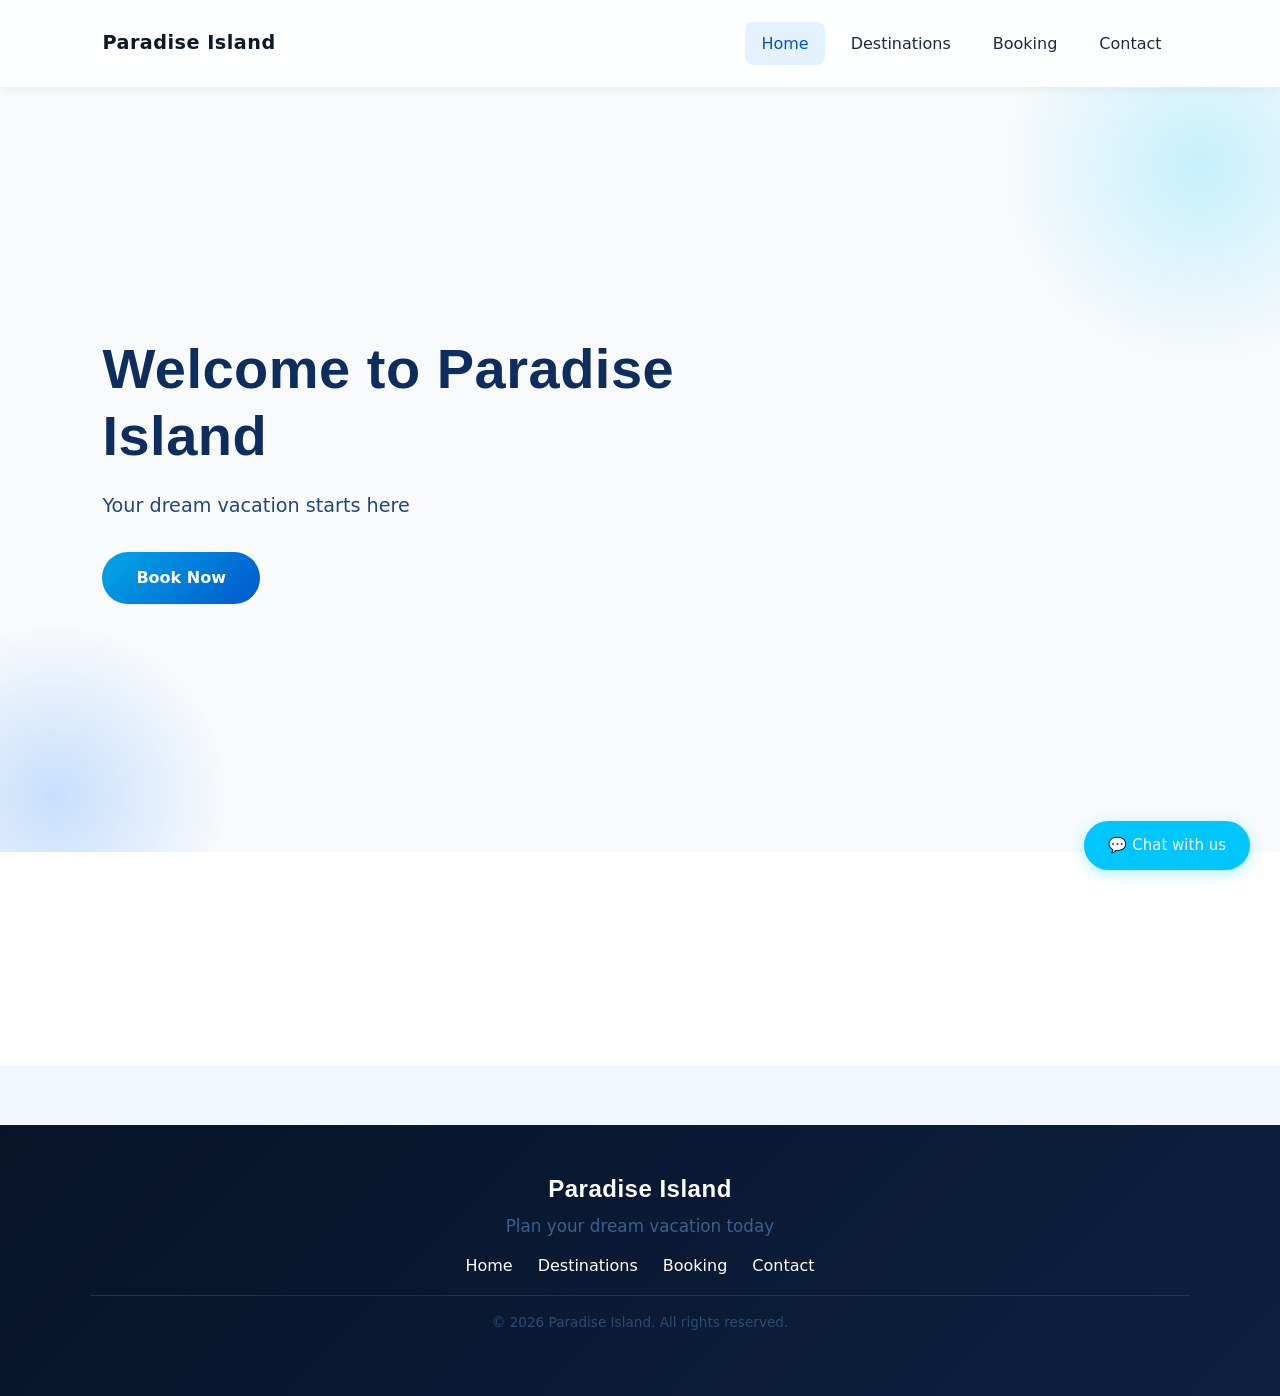
<file: Pages/About.html>
<!DOCTYPE html>
<html lang="en">
<head>
  <meta charset="UTF-8">
  <meta name="viewport" content="width=device-width, initial-scale=1.0">
  <title>Paradise Island | Home</title>
  <link href="https://cdn.jsdelivr.net/npm/bootstrap@5.3.3/dist/css/bootstrap.min.css" rel="stylesheet">
  <link rel="stylesheet" href="./style.css">
</head>
<body>

  <!-- Scroll Progress Bar -->
  <div class="scroll-progress"></div>

  <!-- Page Transition Wrapper -->
  <div class="page-transition">

    <!-- Navigation -->
    <nav class="about-nav">
      <div class="logo">Paradise Island</div>
      <div class="nav-links">
        <a href="About.html" class="active">Home</a>
        <a href="Destination.html">Destinations</a>
        <a href="Booking.html">Booking</a>
        <a href="Form.html">Contact</a>
      </div>
      <button id="menu-toggle" class="menu-toggle" aria-label="Toggle menu">☰</button>
    </nav>

    <!-- Hero Section -->
    <section class="about-hero">
      <div class="about-hero__content">
        <h1>Welcome to Paradise Island</h1>
        <p>Your dream vacation starts here</p>
        <a href="Booking.html" class="btn">Book Now</a>
      </div>
    </section>

    <!-- Stats Section -->
    <section class="stats">
      <div class="stat">
        <h2 class="counter" data-target="5000">0</h2>
        <p>Happy Visitors</p>
      </div>
      <div class="stat">
        <h2 class="counter" data-target="120">0</h2>
        <p>Destinations</p>
      </div>
      <div class="stat">
        <h2 class="counter" data-target="300">0</h2>
        <p>Activities</p>
      </div>
    </section>

    <!-- Footer -->
    <footer class="footer">
      <div class="footer-container">
        <h3>Paradise Island</h3>
        <p>Plan your dream vacation today</p>
        <div class="footer-links">
          <a href="About.html">Home</a>
          <a href="Destination.html">Destinations</a>
          <a href="Booking.html">Booking</a>
          <a href="Form.html">Contact</a>
        </div>
        <p class="footer-copy">© 2026 Paradise Island. All rights reserved.</p>
      </div>
    </footer>

  </div><!-- end .page-transition -->

  <!-- Scripts -->
  <script src="https://cdn.jsdelivr.net/npm/bootstrap@5.3.3/dist/js/bootstrap.bundle.min.js"></script>
  <script src="js/main.js"></script>
<button id="chatOpenBtn" onclick="document.getElementById('chatModal').style.display='flex'">
  💬 Chat with us
</button>

<div id="chatModal" style="display:none; position:fixed; inset:0; background:rgba(0,0,0,0.5); align-items:center; justify-content:center; z-index:9999;">
  <div class="chat-box">
    <div class="chat-header">
      <div style="display:flex; align-items:center; gap:10px;">
        <div class="chat-avatar">🌴</div>
        <div>
          <p style="margin:0; font-weight:500;">Paradise Island</p>
          <p style="margin:0; font-size:12px; opacity:0.7;">We reply within 24 hours</p>
        </div>
      </div>
      <button class="chat-close" onclick="closeChatModal()">✕</button>
    </div>
    <div class="chat-body">
      <div id="chatSuccess" style="display:none;" class="chat-success">
        Message sent! We'll be in touch soon 🌊
      </div>
      <label>Your message</label>
      <textarea id="chatMsg" rows="4" placeholder="Ask us about Paradise Island..."></textarea>
      <button class="chat-send" id="chatSendBtn" onclick="sendChatMsg()">Send message</button>
    </div>
  </div>
</div>
</body>
</html>
</file>
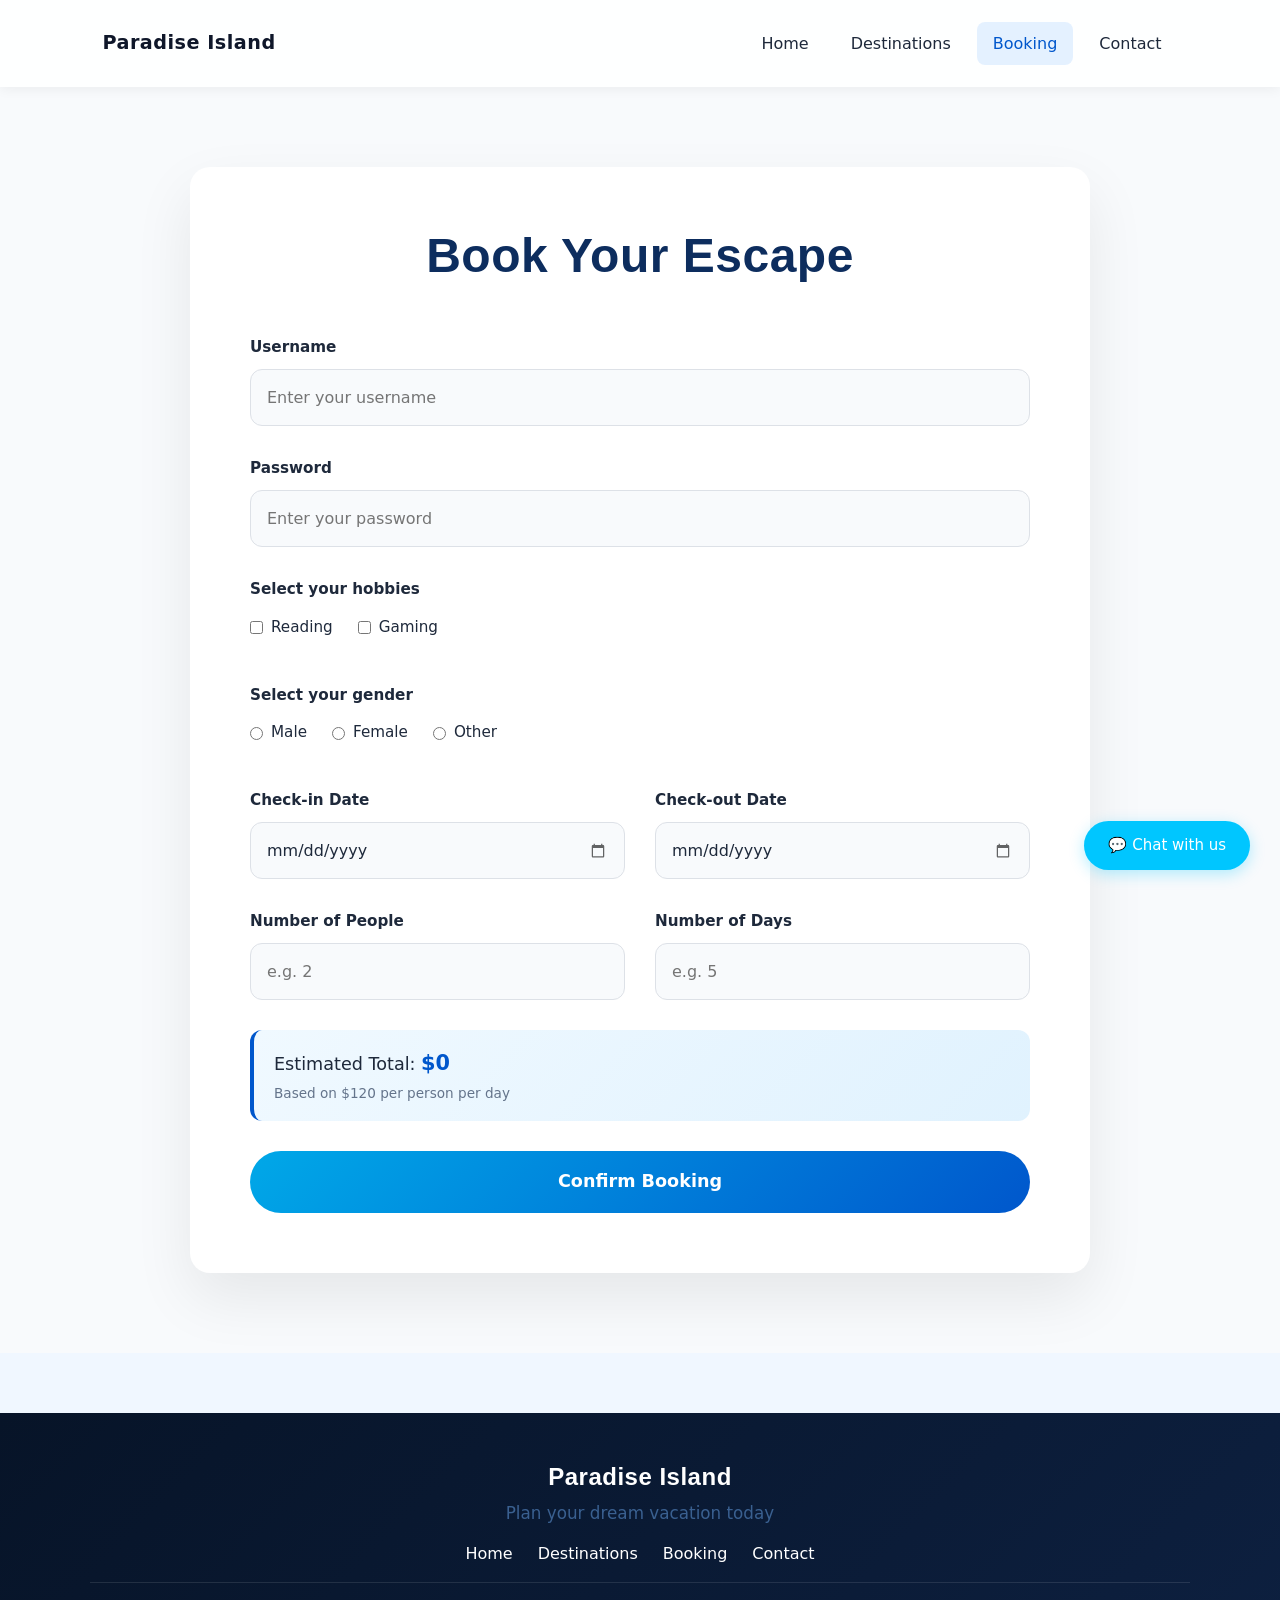
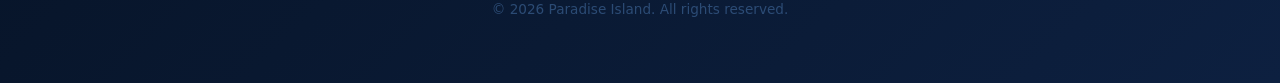
<file: Pages/Booking.html>
<!DOCTYPE html>
<html lang="en">
<head>
  <meta charset="UTF-8">
  <meta name="viewport" content="width=device-width, initial-scale=1.0">
  <title>Paradise Island | Booking</title>
  <link href="https://cdn.jsdelivr.net/npm/bootstrap@5.3.3/dist/css/bootstrap.min.css" rel="stylesheet">
  <link rel="stylesheet" href="./style.css">
</head>
<body class="booking-page">

  <!-- Scroll Progress Bar -->
  <div class="scroll-progress"></div>

  <!-- Page Transition Wrapper -->
  <div class="page-transition">

    <!-- Navigation -->
    <nav class="about-nav">
      <div class="logo">Paradise Island</div>
      <div class="nav-links">
        <a href="About.html">Home</a>
        <a href="Destination.html">Destinations</a>
        <a href="Booking.html" class="active">Booking</a>
        <a href="Form.html">Contact</a>
      </div>
      <button id="menu-toggle" class="menu-toggle" aria-label="Toggle menu">☰</button>
    </nav>

    <!-- Booking Form Section -->
    <section class="booking-section">
      <div class="booking-container">
        <h1>Book Your Escape</h1>

        <form class="booking-form" id="bookingForm" novalidate>

          <!-- Username -->
          <div class="form-group full-width">
            <label for="username">Username</label>
            <input type="text" id="username" name="username" placeholder="Enter your username" required minlength="3" maxlength="30" autocomplete="username">
          </div>

          <!-- Password -->
          <div class="form-group full-width">
            <label for="password">Password</label>
            <input type="password" id="password" name="password" placeholder="Enter your password" required minlength="5" maxlength="30" autocomplete="current-password">
          </div>

          <!-- Hobbies -->
          <div class="form-group full-width">
            <label>Select your hobbies</label>
            <div class="option-group">
              <label><input type="checkbox" name="hobbies" value="reading"> Reading</label>
              <label><input type="checkbox" name="hobbies" value="gaming"> Gaming</label>
            </div>
          </div>

          <!-- Gender -->
          <div class="form-group full-width">
            <label>Select your gender</label>
            <div class="option-group">
              <label><input type="radio" name="gender" value="male"> Male</label>
              <label><input type="radio" name="gender" value="female"> Female</label>
              <label><input type="radio" name="gender" value="other"> Other</label>
            </div>
          </div>

<!-- Check-in Date -->
<div class="form-group">
  <label for="checkin">Check-in Date</label>
  <input type="date" id="checkin" name="checkin">
</div>

<!-- Check-out Date -->
<div class="form-group">
  <label for="checkout">Check-out Date</label>
  <input type="date" id="checkout" name="checkout">
</div>

<!-- Number of People -->
<div class="form-group">
  <label for="people">Number of People</label>
  <input type="number" id="people" name="people" min="1" max="50" placeholder="e.g. 2">
</div>

<!-- Number of Days -->
<div class="form-group">
  <label for="days">Number of Days</label>
  <input type="number" id="days" name="days" min="1" max="30" placeholder="e.g. 5" readonly>
</div>

          <!-- Price Display -->
          <div class="form-group full-width price-display">
            <p>Estimated Total: <strong id="totalPrice">$0</strong></p>
            <small>Based on $120 per person per day</small>
          </div>

          <!-- Submit -->
          <div class="form-group full-width">
            <button type="submit" class="btn-submit">Confirm Booking</button>
          </div>

        </form>
      </div>
    </section>

    <!-- Footer -->
    <footer class="footer">
      <div class="footer-container">
        <h3>Paradise Island</h3>
        <p>Plan your dream vacation today</p>
        <div class="footer-links">
          <a href="About.html">Home</a>
          <a href="Destination.html">Destinations</a>
          <a href="Booking.html">Booking</a>
          <a href="Form.html">Contact</a>
        </div>
        <p class="footer-copy">© 2026 Paradise Island. All rights reserved.</p>
      </div>
    </footer>

  </div><!-- end .page-transition -->

  <!-- Booking Success Popup -->
  <div id="bookingPopup" class="popup" role="dialog" aria-modal="true" aria-labelledby="popupTitle">
    <div class="popup-content">
      <h3 id="popupTitle">🎉 Booking Successful!</h3>
      <p>Your island adventure is confirmed. We'll be in touch soon.</p>
      <button onclick="closePopup()" class="btn">Close</button>
    </div>
  </div>

  <!-- Scripts -->
  <script src="https://cdn.jsdelivr.net/npm/bootstrap@5.3.3/dist/js/bootstrap.bundle.min.js"></script>
  <script src="js/main.js"></script>
<button id="chatOpenBtn" onclick="document.getElementById('chatModal').style.display='flex'">
  💬 Chat with us
</button>

<div id="chatModal" style="display:none; position:fixed; inset:0; background:rgba(0,0,0,0.5); align-items:center; justify-content:center; z-index:9999;">
  <div class="chat-box">
    <div class="chat-header">
      <div style="display:flex; align-items:center; gap:10px;">
        <div class="chat-avatar">🌴</div>
        <div>
          <p style="margin:0; font-weight:500;">Paradise Island</p>
          <p style="margin:0; font-size:12px; opacity:0.7;">We reply within 24 hours</p>
        </div>
      </div>
      <button class="chat-close" onclick="closeChatModal()">✕</button>
    </div>
    <div class="chat-body">
      <div id="chatSuccess" style="display:none;" class="chat-success">
        Message sent! We'll be in touch soon 🌊
      </div>
      <label>Your message</label>
      <textarea id="chatMsg" rows="4" placeholder="Ask us about Paradise Island..."></textarea>
      <button class="chat-send" id="chatSendBtn" onclick="sendChatMsg()">Send message</button>
    </div>
  </div>
</div>
</body>
</html>
</file>
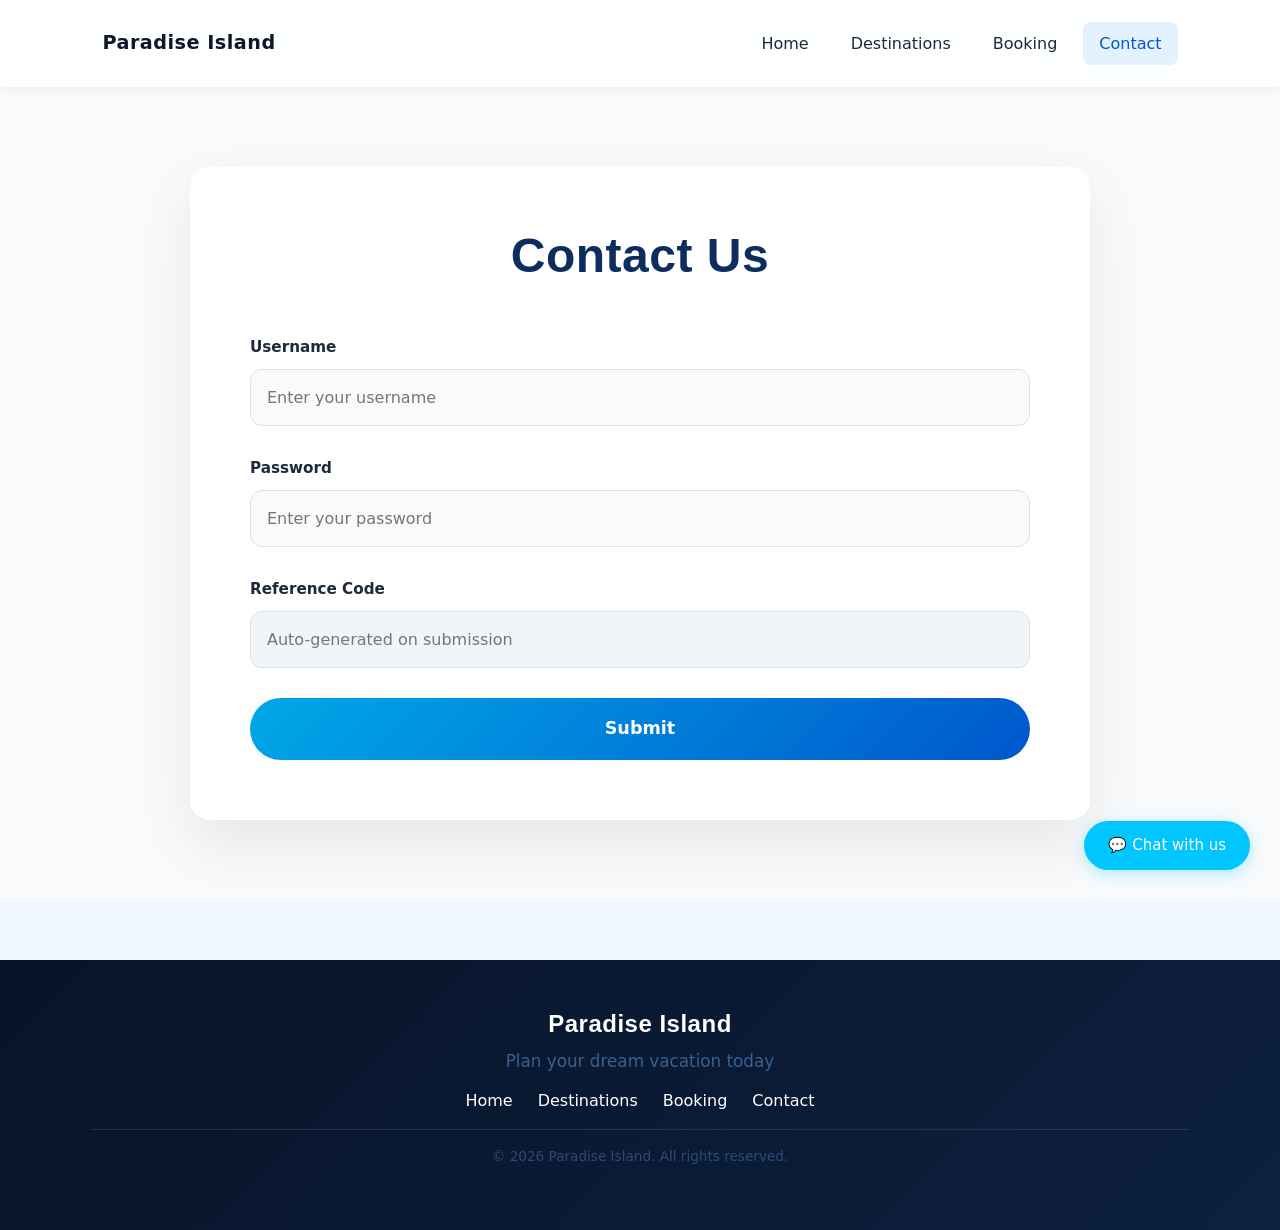
<file: Pages/Form.html>
<!DOCTYPE html>
<html lang="en">
<head>
  <meta charset="UTF-8">
  <meta name="viewport" content="width=device-width, initial-scale=1.0">
  <title>Paradise Island | Contact</title>
  <link href="https://cdn.jsdelivr.net/npm/bootstrap@5.3.3/dist/css/bootstrap.min.css" rel="stylesheet">
  <link rel="stylesheet" href="./style.css">
</head>
<body>

  <!-- Scroll Progress Bar -->
  <div class="scroll-progress"></div>

  <!-- Page Transition Wrapper -->
  <div class="page-transition">

    <!-- Navigation -->
    <nav class="about-nav">
      <div class="logo">Paradise Island</div>
      <div class="nav-links">
        <a href="About.html">Home</a>
        <a href="Destination.html">Destinations</a>
        <a href="Booking.html">Booking</a>
        <a href="Form.html" class="active">Contact</a>
      </div>
      <button id="menu-toggle" class="menu-toggle" aria-label="Toggle menu">☰</button>
    </nav>

    <!-- Contact Form Section -->
    <section class="booking-section">
      <div class="booking-container">
        <h1>Contact Us</h1>

        <form class="booking-form" id="contactForm" novalidate>

          <!-- Username -->
          <div class="form-group full-width">
            <label for="Username">Username</label>
            <input
              type="text"
              id="Username"
              name="Username"
              placeholder="Enter your username"
              required
              autocomplete="username"
              minlength="5"
              maxlength="20">
          </div>

          <!-- Password -->
          <div class="form-group full-width">
            <label for="Password">Password</label>
            <input
              type="password"
              id="Password"
              name="Password"
              placeholder="Enter your password"
              required
              autocomplete="current-password"
              minlength="5"
              maxlength="20">
          </div>

          <!-- Disabled Field -->
          <div class="form-group full-width">
            <label for="disabledInput">Reference Code</label>
            <input
              type="text"
              id="disabledInput"
              name="disabledInput"
              placeholder="Auto-generated on submission"
              disabled>
          </div>

          <!-- Submit -->
          <div class="form-group full-width">
            <button type="submit" class="btn-submit">Submit</button>
          </div>

        </form>
      </div>
    </section>

    <!-- Footer -->
    <footer class="footer">
      <div class="footer-container">
        <h3>Paradise Island</h3>
        <p>Plan your dream vacation today</p>
        <div class="footer-links">
          <a href="About.html">Home</a>
          <a href="Destination.html">Destinations</a>
          <a href="Booking.html">Booking</a>
          <a href="Form.html">Contact</a>
        </div>
        <p class="footer-copy">© 2026 Paradise Island. All rights reserved.</p>
      </div>
    </footer>

  </div><!-- end .page-transition -->

  <!-- Scripts -->
  <script src="https://cdn.jsdelivr.net/npm/bootstrap@5.3.3/dist/js/bootstrap.bundle.min.js"></script>
  <script src="js/main.js"></script>
<button id="chatOpenBtn" onclick="document.getElementById('chatModal').style.display='flex'">
  💬 Chat with us
</button>

<div id="chatModal" style="display:none; position:fixed; inset:0; background:rgba(0,0,0,0.5); align-items:center; justify-content:center; z-index:9999;">
  <div class="chat-box">
    <div class="chat-header">
      <div style="display:flex; align-items:center; gap:10px;">
        <div class="chat-avatar">🌴</div>
        <div>
          <p style="margin:0; font-weight:500;">Paradise Island</p>
          <p style="margin:0; font-size:12px; opacity:0.7;">We reply within 24 hours</p>
        </div>
      </div>
      <button class="chat-close" onclick="closeChatModal()">✕</button>
    </div>
    <div class="chat-body">
      <div id="chatSuccess" style="display:none;" class="chat-success">
        Message sent! We'll be in touch soon 🌊
      </div>
      <label>Your message</label>
      <textarea id="chatMsg" rows="4" placeholder="Ask us about Paradise Island..."></textarea>
      <button class="chat-send" id="chatSendBtn" onclick="sendChatMsg()">Send message</button>
    </div>
  </div>
</div>
</body>
</html>
</file>
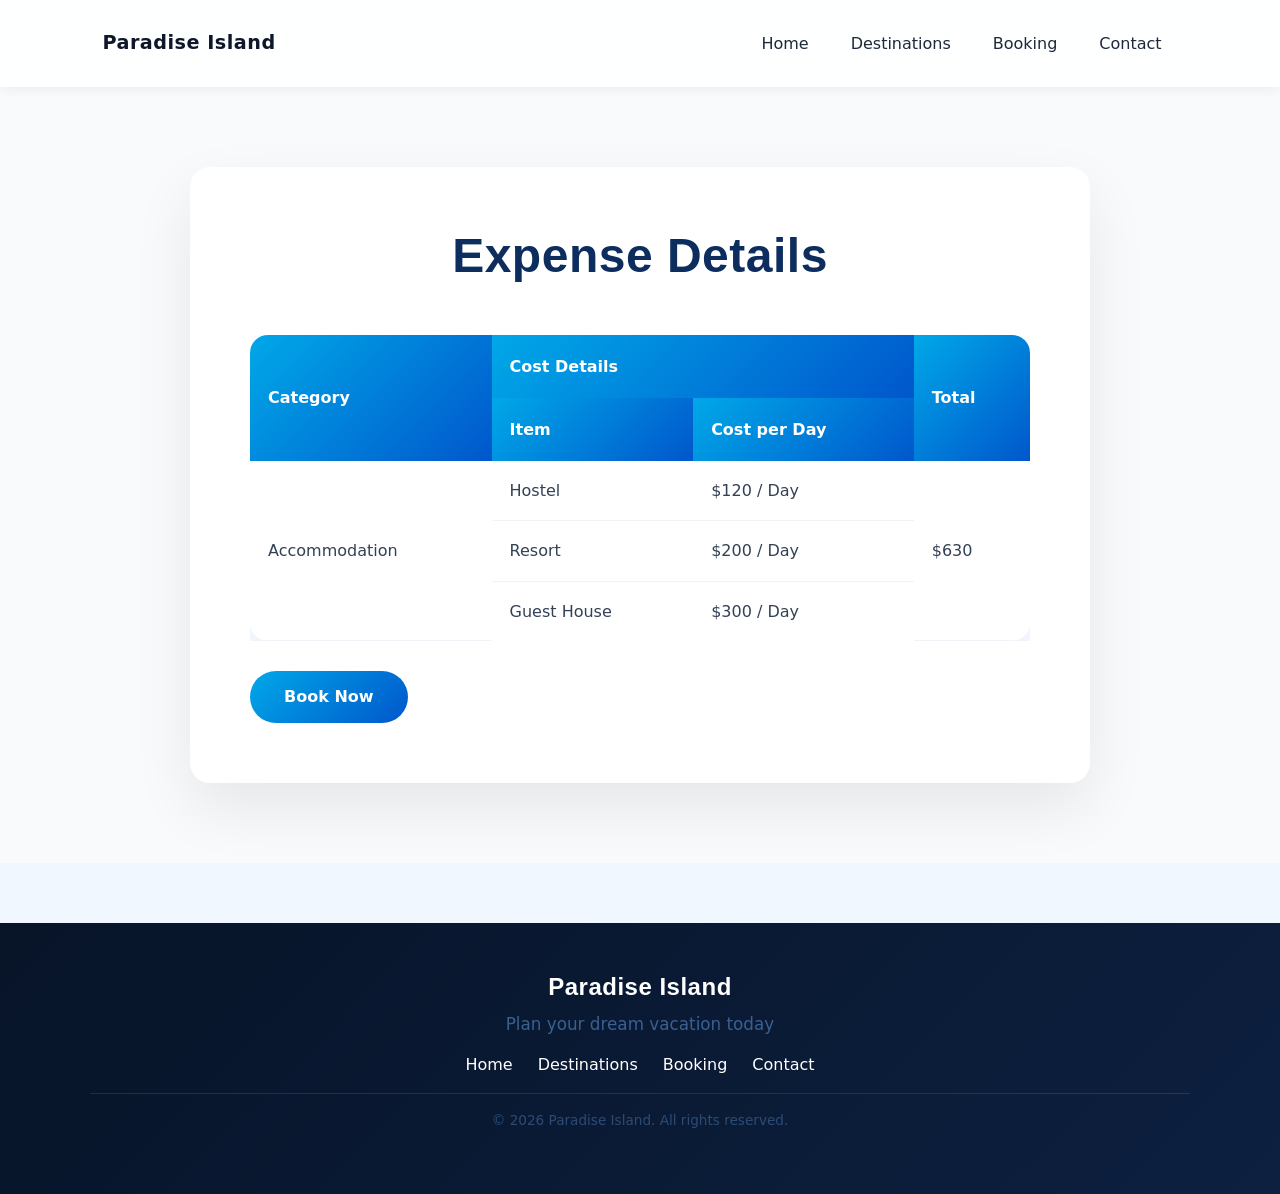
<file: Pages/Tableofexpens.html>
<!DOCTYPE html>
<html lang="en">
<head>
  <meta charset="UTF-8">
  <meta name="viewport" content="width=device-width, initial-scale=1.0">
  <title>Paradise Island | Expense Details</title>
  <link href="https://cdn.jsdelivr.net/npm/bootstrap@5.3.3/dist/css/bootstrap.min.css" rel="stylesheet">
  <link rel="stylesheet" href="./style.css">
</head>
<body>

  <!-- Scroll Progress Bar -->
  <div class="scroll-progress"></div>

  <!-- Page Transition Wrapper -->
  <div class="page-transition">

    <!-- Navigation -->
    <nav class="about-nav">
      <div class="logo">Paradise Island</div>
      <div class="nav-links">
        <a href="About.html">Home</a>
        <a href="Destination.html">Destinations</a>
        <a href="Booking.html">Booking</a>
        <a href="Form.html">Contact</a>
      </div>
      <button id="menu-toggle" class="menu-toggle" aria-label="Toggle menu">☰</button>
    </nav>

    <!-- Expense Table Section -->
    <section class="booking-section">
      <div class="booking-container">
        <h1>Expense Details</h1>

        <div class="expense-container">
          <table class="expense-table">
            <thead>
              <tr>
                <th rowspan="2">Category</th>
                <th colspan="2">Cost Details</th>
                <th rowspan="2">Total</th>
              </tr>
              <tr>
                <th>Item</th>
                <th>Cost per Day</th>
              </tr>
            </thead>
            <tbody>
              <tr>
                <td rowspan="3">Accommodation</td>
                <td>Hostel</td>
                <td>$120 / Day</td>
                <td rowspan="3">$630</td>
              </tr>
              <tr>
                <td>Resort</td>
                <td>$200 / Day</td>
              </tr>
              <tr>
                <td>Guest House</td>
                <td>$300 / Day</td>
              </tr>
            </tbody>
          </table>
        </div>

        <a href="Booking.html" class="btn" style="margin-top: 30px; display: inline-block;">Book Now</a>
      </div>
    </section>

    <!-- Footer -->
    <footer class="footer">
      <div class="footer-container">
        <h3>Paradise Island</h3>
        <p>Plan your dream vacation today</p>
        <div class="footer-links">
          <a href="About.html">Home</a>
          <a href="Destination.html">Destinations</a>
          <a href="Booking.html">Booking</a>
          <a href="Form.html">Contact</a>
        </div>
        <p class="footer-copy">© 2026 Paradise Island. All rights reserved.</p>
      </div>
    </footer>

  </div><!-- end .page-transition -->

  <!-- Scripts -->
  <script src="https://cdn.jsdelivr.net/npm/bootstrap@5.3.3/dist/js/bootstrap.bundle.min.js"></script>
  <script src="js/main.js"></script>

</body>
</html>
</file>
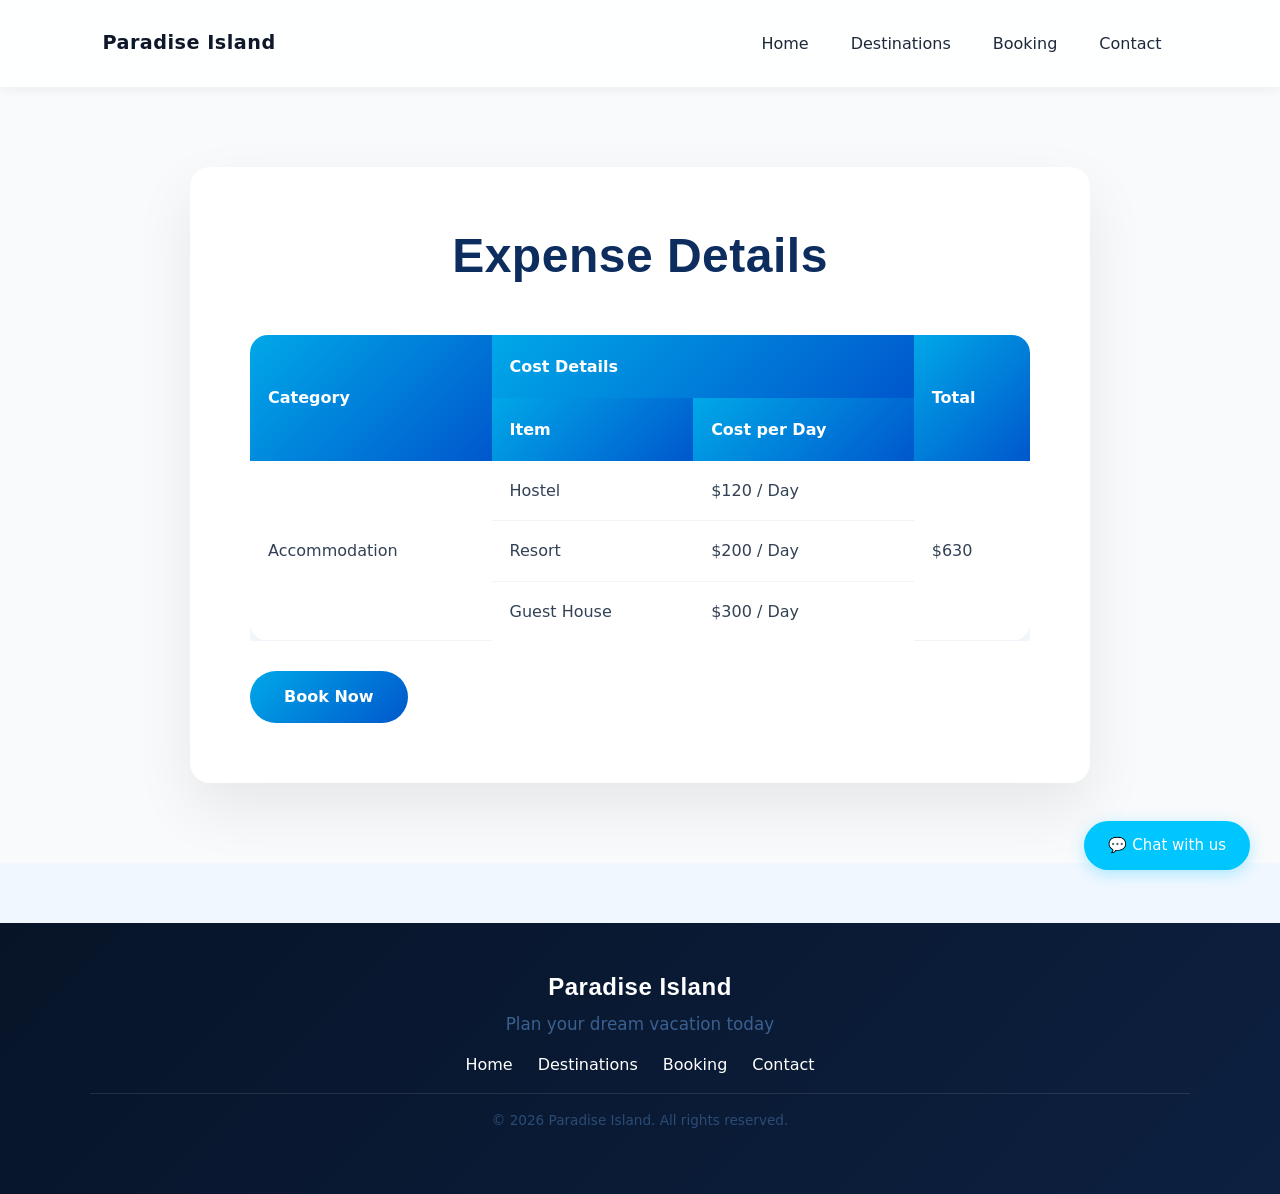
<file: Pages/Tableofexpenses.html>
<!DOCTYPE html>
<html lang="en">
<head>
  <meta charset="UTF-8">
  <meta name="viewport" content="width=device-width, initial-scale=1.0">
  <title>Paradise Island | Expense Details</title>
  <link href="https://cdn.jsdelivr.net/npm/bootstrap@5.3.3/dist/css/bootstrap.min.css" rel="stylesheet">
  <link rel="stylesheet" href="./style.css">
</head>
<body>

  <!-- Scroll Progress Bar -->
  <div class="scroll-progress"></div>

  <!-- Page Transition Wrapper -->
  <div class="page-transition">

    <!-- Navigation -->
    <nav class="about-nav">
      <div class="logo">Paradise Island</div>
      <div class="nav-links">
        <a href="About.html">Home</a>
        <a href="Destination.html">Destinations</a>
        <a href="Booking.html">Booking</a>
        <a href="Form.html">Contact</a>
      </div>
      <button id="menu-toggle" class="menu-toggle" aria-label="Toggle menu">☰</button>
    </nav>

    <!-- Expense Table Section -->
    <section class="booking-section">
      <div class="booking-container">
        <h1>Expense Details</h1>

        <div class="expense-container">
          <table class="expense-table">
            <thead>
              <tr>
                <th rowspan="2">Category</th>
                <th colspan="2">Cost Details</th>
                <th rowspan="2">Total</th>
              </tr>
              <tr>
                <th>Item</th>
                <th>Cost per Day</th>
              </tr>
            </thead>
            <tbody>
              <tr>
                <td rowspan="3">Accommodation</td>
                <td>Hostel</td>
                <td>$120 / Day</td>
                <td rowspan="3">$630</td>
              </tr>
              <tr>
                <td>Resort</td>
                <td>$200 / Day</td>
              </tr>
              <tr>
                <td>Guest House</td>
                <td>$300 / Day</td>
              </tr>
            </tbody>
          </table>
        </div>

        <a href="Booking.html" class="btn" style="margin-top: 30px; display: inline-block;">Book Now</a>
      </div>
    </section>

    <!-- Footer -->
    <footer class="footer">
      <div class="footer-container">
        <h3>Paradise Island</h3>
        <p>Plan your dream vacation today</p>
        <div class="footer-links">
          <a href="About.html">Home</a>
          <a href="Destination.html">Destinations</a>
          <a href="Booking.html">Booking</a>
          <a href="Form.html">Contact</a>
        </div>
        <p class="footer-copy">© 2026 Paradise Island. All rights reserved.</p>
      </div>
    </footer>

  </div><!-- end .page-transition -->

  <!-- Scripts -->
  <script src="https://cdn.jsdelivr.net/npm/bootstrap@5.3.3/dist/js/bootstrap.bundle.min.js"></script>
  <script src="js/main.js"></script>
<button id="chatOpenBtn" onclick="document.getElementById('chatModal').style.display='flex'">
  💬 Chat with us
</button>

<div id="chatModal" style="display:none; position:fixed; inset:0; background:rgba(0,0,0,0.5); align-items:center; justify-content:center; z-index:9999;">
  <div class="chat-box">
    <div class="chat-header">
      <div style="display:flex; align-items:center; gap:10px;">
        <div class="chat-avatar">🌴</div>
        <div>
          <p style="margin:0; font-weight:500;">Paradise Island</p>
          <p style="margin:0; font-size:12px; opacity:0.7;">We reply within 24 hours</p>
        </div>
      </div>
      <button class="chat-close" onclick="closeChatModal()">✕</button>
    </div>
    <div class="chat-body">
      <div id="chatSuccess" style="display:none;" class="chat-success">
        Message sent! We'll be in touch soon 🌊
      </div>
      <label>Your message</label>
      <textarea id="chatMsg" rows="4" placeholder="Ask us about Paradise Island..."></textarea>
      <button class="chat-send" id="chatSendBtn" onclick="sendChatMsg()">Send message</button>
    </div>
  </div>
</div>
</body>
</html>
</file>
<file: Pages/style.css>
*, *::before, *::after {
  box-sizing: border-box;
  margin: 0;
  padding: 0;
}

html {
  scroll-behavior: smooth;
  font-family: system-ui, Arial, sans-serif;
}

body {
  background: #f0f7ff;
  color: #0d2d5e;
  line-height: 1.7;
  font-size: 1rem;
}

h1, h2, h3 {
  font-family: "Segoe UI", sans-serif;
  font-weight: 700;
  letter-spacing: 0.5px;
  color: #0f172a;
}

h1 {
  font-size: clamp(2rem, 5vw, 3rem);
  margin-bottom: 20px;
}

h2 {
  font-size: clamp(1.6rem, 4vw, 2.2rem);
  margin: 50px 0 20px;
  position: relative;
}

h3 {
  font-size: 1.4rem;
  margin-bottom: 15px;
}

h2::after {
  content: "";
  display: block;
  width: 70px;
  height: 4px;
  margin-top: 10px;
  border-radius: 2px;
  background: linear-gradient(135deg, #00a8e8, #0057cc);
}

p {
  font-size: 1.05rem;
  color: #1e293b;
  margin-bottom: 18px;
}

ul, ol {
  margin-left: 20px;
  margin-bottom: 25px;
}

ul li, ol li {
  margin-bottom: 8px;
  font-size: 1rem;
  color: #1e293b;
}

dt {
  color: #0f172a;
  font-weight: 600;
}

dd {
  color: #1e293b;
}

img {
  max-width: 100%;
  display: block;
  border-radius: 18px;
}

section {
  padding: 60px 20px;
}

a {
  color: inherit;
  text-decoration: none;
}

section:not(.hero):not(.glass-section):not(.weather-section):not(.converter-section) {
  background: #ffffff;
}

section:nth-child(even):not(.hero):not(.glass-section):not(.weather-section):not(.converter-section) {
  background: #f8fafc;
}

.container-custom {
  width: min(1100px, 90%);
  margin: auto;
}

.scroll-progress {
  position: fixed;
  top: 0;
  left: 0;
  height: 4px;
  width: 0%;
  z-index: 9999;
  background: linear-gradient(135deg, #00a8e8, #0057cc);
  transition: width 0.1s ease-out;
}

.page-transition {
  opacity: 0;
  transform: translateY(10px);
  transition: opacity 0.4s ease, transform 0.4s ease;
}
.page-transition.loaded {
  opacity: 1;
  transform: translateY(0);
}

.reveal {
  opacity: 0;
  transform: translateY(30px);
  transition: opacity 0.6s ease, transform 0.6s ease;
}
.reveal.active {
  opacity: 1;
  transform: translateY(0);
}

.hero {
  position: relative;
  min-height: 92vh;
  display: flex;
  align-items: center;
  padding: 0 8%;
  color: white;
  background-color: #0a2540;
  overflow: hidden;
  margin-left: calc(-50vw + 50%);
  width: 100vw;
}

.hero-video {
  position: absolute;
  inset: 0;
  width: 100%;
  height: 100%;
  object-fit: cover;
  z-index: 0;
  opacity: 0.75;
}

.hero-overlay {
  position: absolute;
  inset: 0;
  background: linear-gradient(to bottom right, rgba(0, 0, 0, 0.6) 0%, rgba(0, 30, 60, 0.5) 100%);
  z-index: 1;
}

.hero__content {
  position: relative;
  z-index: 2;
  max-width: 680px;
  animation: heroFadeIn 1.1s cubic-bezier(0.22, 1, 0.36, 1) both;
}

.hero h1 {
  font-size: clamp(2.8rem, 5.5vw, 4.5rem);
  font-weight: 800;
  margin-bottom: 22px;
  text-align: left;
  color: #ffffff;
  background: none;
  -webkit-text-fill-color: unset;
  line-height: 1.1;
  letter-spacing: -1px;
  text-shadow: 0 2px 20px rgba(0, 0, 0, 0.4), 0 0 60px rgba(0, 198, 255, 0.15);
}
.hero h1::after {
  display: none;
}
.hero h1 span {
  color: #00c6ff;
}

.hero p {
  font-size: 1.15rem;
  color: rgba(255, 255, 255, 0.88);
  margin-bottom: 40px;
  text-shadow: 0 1px 8px rgba(0, 0, 0, 0.35);
  max-width: 520px;
  line-height: 1.65;
}

.hero__buttons {
  display: flex;
  gap: 16px;
  flex-wrap: wrap;
  align-items: center;
}

.hero::after {
  content: "";
  position: absolute;
  inset: 0;
  background: linear-gradient(135deg, rgba(0, 198, 255, 0.06) 0%, transparent 50%, rgba(0, 114, 255, 0.04) 100%);
  z-index: 1;
  pointer-events: none;
}

@keyframes heroFadeIn {
  from {
    opacity: 0;
    transform: translateY(40px);
  }
  to {
    opacity: 1;
    transform: translateY(0);
  }
}
.about-hero {
  min-height: 85vh;
  display: flex;
  align-items: center;
  padding: 0 8%;
  background: linear-gradient(135deg, #e0f7ff, #f8fbff);
  position: relative;
  overflow: hidden;
}
.about-hero__content {
  max-width: 600px;
}
.about-hero h1 {
  font-size: clamp(2.2rem, 5vw, 3.5rem);
  font-weight: 700;
  text-align: left;
  width: auto;
  margin-bottom: 20px;
}
.about-hero p {
  font-size: 1.2rem;
  margin-bottom: 30px;
  color: #21487a;
}
.about-hero::before, .about-hero::after {
  content: "";
  position: absolute;
  border-radius: 50%;
}
.about-hero::before {
  width: 400px;
  height: 400px;
  background: radial-gradient(circle, rgba(0, 198, 255, 0.2), transparent 70%);
  top: -120px;
  right: -120px;
}
.about-hero::after {
  width: 350px;
  height: 350px;
  background: radial-gradient(circle, rgba(0, 114, 255, 0.2), transparent 70%);
  bottom: -120px;
  left: -120px;
}

.stats {
  display: flex;
  justify-content: center;
  gap: 60px;
  padding: 60px 20px;
  background: linear-gradient(135deg, #00a8e8, #0057cc);
  text-align: center;
  flex-wrap: wrap;
}
.stats .stat h2 {
  font-size: 3rem;
  color: #fff;
  margin: 0 0 8px;
}
.stats .stat h2::after {
  display: none;
}
.stats .stat p {
  color: rgba(255, 255, 255, 0.85);
  font-size: 1rem;
  margin: 0;
}

.glass-section {
  padding: 80px 20px;
  display: flex;
  justify-content: center;
  align-items: center;
  background: linear-gradient(135deg, #0072ff, #00c6ff, #0047ab) !important;
  background-size: 200% 200%;
  animation: gradientShift 8s ease infinite;
}

.features-section {
  background: linear-gradient(180deg, #f4f9fc, #e6f4ff);
  padding: 80px 20px;
}

.features {
  display: grid;
  grid-template-columns: repeat(auto-fit, minmax(180px, 1fr));
  text-align: center;
  gap: 40px;
  margin: 40px 0;
}

.media-center {
  width: min(900px, 90%);
  margin: 40px auto;
  display: flex;
  justify-content: center;
}
.media-center video,
.media-center iframe {
  width: 100%;
  height: 420px;
  border-radius: 18px;
  box-shadow: 0 10px 25px rgba(0, 87, 204, 0.12);
  border: none;
}

.image-container {
  position: relative;
  margin: 20px 0;
}
.image-container .image-caption {
  text-align: center;
  margin-top: 10px;
  font-size: 0.9rem;
  color: #64748b;
  font-style: italic;
}

#info-flex {
  display: flex;
  gap: 30px;
  flex-wrap: wrap;
  margin: 20px 0;
  flex: 1;
  min-width: 240px;
  padding: 24px;
  background: #fff;
  border-radius: 18px;
  box-shadow: 0 6px 20px rgba(0, 0, 0, 0.06);
  border-left: 4px solid #00c6ff;
}
#info-flex p {
  color: #334155;
}

.back-to-top {
  display: inline-block;
  margin-top: 10px;
  font-size: 0.9rem;
  color: #0057cc;
  font-weight: 600;
  transition: color 0.2s;
}
.back-to-top:hover {
  color: #00a8e8;
}

.section-card {
  padding: 40px 0;
}

.expense-container {
  overflow-x: auto;
}

.footer {
  background: linear-gradient(135deg, #071428, #0d2040);
  color: #fff;
  padding: 50px 20px;
  margin-top: 60px;
}

.footer-container {
  max-width: 1100px;
  margin: auto;
  text-align: center;
}
.footer-container h3 {
  font-size: 1.5rem;
  margin-bottom: 8px;
  color: #fff;
}
.footer-container p {
  margin-bottom: 12px;
}

.footer-links {
  display: flex;
  justify-content: center;
  flex-wrap: wrap;
  gap: 25px;
  margin-bottom: 15px;
}
.footer-links a {
  color: #fff;
  font-weight: 500;
  position: relative;
  transition: color 0.3s;
}
.footer-links a::after {
  content: "";
  position: absolute;
  width: 0%;
  height: 2px;
  left: 0;
  bottom: -5px;
  background: linear-gradient(135deg, #00a8e8, #0057cc);
  transition: width 0.3s;
}
.footer-links a:hover {
  color: #00a8e8;
}
.footer-links a:hover::after {
  width: 100%;
}

.footer-copy {
  font-size: 0.85rem;
  opacity: 0.7;
  margin-top: 15px;
  padding-top: 15px;
  border-top: 1px solid rgba(255, 255, 255, 0.15);
}

@media (max-width: 768px) {
  .media-center video,
  .media-center iframe {
    height: 260px;
  }
  .stats {
    gap: 30px;
  }
  #info-flex {
    flex-direction: column;
  }
}
.weather-section {
  padding: 40px 20px;
  display: flex;
  justify-content: center;
  background: linear-gradient(135deg, #0a2540, #0f3460);
}

.weather-widget {
  width: min(700px, 95%);
  background: rgba(255, 255, 255, 0.07);
  backdrop-filter: blur(16px);
  -webkit-backdrop-filter: blur(16px);
  border: 1px solid rgba(255, 255, 255, 0.15);
  border-radius: 24px;
  padding: 36px 40px;
  color: #fff;
  box-shadow: 0 20px 60px rgba(0, 0, 0, 0.3);
}

.weather-header {
  display: flex;
  align-items: center;
  gap: 20px;
  margin-bottom: 28px;
}
.weather-header h3 {
  font-size: 3rem;
  font-weight: 800;
  color: #fff;
  margin: 0 0 4px;
  letter-spacing: -1px;
}
.weather-header h3::after {
  display: none;
}
.weather-header p {
  color: rgba(255, 255, 255, 0.75);
  margin: 0;
  font-size: 1rem;
  text-transform: capitalize;
}

.weather-icon {
  font-size: 4rem;
  line-height: 1;
  animation: floatCard 4s ease-in-out infinite;
}

.weather-details {
  display: flex;
  gap: 16px;
  margin-bottom: 20px;
  flex-wrap: wrap;
}

.weather-stat {
  flex: 1;
  min-width: 100px;
  background: rgba(255, 255, 255, 0.1);
  border-radius: 16px;
  padding: 16px;
  text-align: center;
  border: 1px solid rgba(255, 255, 255, 0.1);
  transition: background 0.3s ease;
}
.weather-stat:hover {
  background: rgba(255, 255, 255, 0.18);
}
.weather-stat span {
  font-size: 1.6rem;
  display: block;
  margin-bottom: 6px;
}
.weather-stat p {
  font-size: 1.1rem;
  font-weight: 700;
  color: #fff;
  margin: 0 0 2px;
}
.weather-stat small {
  font-size: 0.78rem;
  color: rgba(255, 255, 255, 0.6);
  text-transform: uppercase;
  letter-spacing: 0.5px;
}

.weather-location {
  text-align: right;
  font-size: 0.85rem;
  color: rgba(255, 255, 255, 0.55);
  margin: 0;
  letter-spacing: 0.3px;
}

@media (max-width: 600px) {
  .weather-widget {
    padding: 24px 20px;
  }
  .weather-header h3 {
    font-size: 2.2rem;
  }
  .weather-icon {
    font-size: 3rem;
  }
  .weather-details {
    gap: 10px;
  }
}
.navbar {
  background: linear-gradient(135deg, #1e1e1e, #111827) !important;
  backdrop-filter: blur(8px);
  box-shadow: 0 8px 20px rgba(0, 0, 0, 0.25);
  transition: box-shadow 0.3s ease;
}
.navbar:hover {
  box-shadow: 0 12px 30px rgba(0, 114, 255, 0.25);
}
.navbar .navbar-brand {
  font-weight: 700;
  font-size: 1.2rem;
  color: #fff;
  letter-spacing: 0.5px;
}
.navbar .nav-link {
  position: relative;
  color: rgba(255, 255, 255, 0.85) !important;
  font-weight: 500;
  transition: color 0.3s ease;
}
.navbar .nav-link::after {
  content: "";
  position: absolute;
  width: 0%;
  height: 2px;
  left: 0;
  bottom: -4px;
  background: linear-gradient(135deg, #00a8e8, #0057cc);
  transition: width 0.3s ease;
}
.navbar .nav-link:hover {
  color: #00a8e8 !important;
}
.navbar .nav-link:hover::after {
  width: 100%;
}
.navbar .nav-link.active {
  color: #00a8e8 !important;
}
.navbar .nav-link.active::after {
  width: 100%;
}

.about-nav {
  display: flex;
  justify-content: space-between;
  align-items: center;
  padding: 22px 8%;
  position: sticky;
  top: 0;
  z-index: 1000;
  background: rgba(255, 255, 255, 0.92);
  backdrop-filter: blur(10px);
  box-shadow: 0 2px 12px rgba(0, 0, 0, 0.06);
}
.about-nav .logo {
  font-weight: 700;
  font-size: 1.2rem;
  color: #0f172a;
  letter-spacing: 0.5px;
}
.about-nav .nav-links {
  display: flex;
  gap: 10px;
}
.about-nav .nav-links a {
  padding: 8px 16px;
  border-radius: 8px;
  font-weight: 500;
  color: #1e293b;
  transition: all 0.3s ease;
}
.about-nav .nav-links a:hover {
  color: #0057cc;
  background: rgba(0, 114, 255, 0.07);
}
.about-nav .nav-links a.active {
  color: #0057cc;
  background: rgba(0, 114, 255, 0.1);
}
.about-nav .nav-links.open {
  display: flex;
  flex-direction: column;
  position: absolute;
  top: 70px;
  left: 0;
  right: 0;
  background: #fff;
  padding: 16px 8%;
  box-shadow: 0 8px 20px rgba(0, 0, 0, 0.1);
}

.menu-toggle {
  display: none;
  font-size: 22px;
  border: none;
  background: transparent;
  color: #1e293b;
  cursor: pointer;
  transition: transform 0.3s ease;
}
.menu-toggle:hover {
  transform: rotate(90deg);
}

.theme-toggle {
  background: rgba(255, 255, 255, 0.2);
  border: none;
  padding: 8px 14px;
  border-radius: 20px;
  cursor: pointer;
  transition: background 0.3s ease;
  font-size: 16px;
  color: #fff;
}
.theme-toggle:hover {
  background: rgba(255, 255, 255, 0.35);
}

@media (max-width: 768px) {
  .menu-toggle {
    display: block;
  }
  .about-nav .nav-links:not(.open) {
    display: none;
  }
}
.lang-switcher {
  display: flex;
  gap: 4px;
  background: rgba(255, 255, 255, 0.1);
  border-radius: 50px;
  padding: 4px;
}

.lang-btn {
  background: transparent;
  border: none;
  color: rgba(255, 255, 255, 0.7);
  font-size: 0.8rem;
  font-weight: 600;
  padding: 5px 10px;
  border-radius: 50px;
  cursor: pointer;
  transition: all 0.25s ease;
  white-space: nowrap;
}
.lang-btn:hover {
  color: #fff;
  background: rgba(255, 255, 255, 0.15);
}
.lang-btn.active {
  background: linear-gradient(135deg, #00c6ff, #0072ff);
  color: #fff;
  box-shadow: 0 4px 12px rgba(0, 114, 255, 0.4);
}

.btn {
  padding: 14px 34px;
  border-radius: 50px;
  font-weight: 600;
  text-decoration: none;
  display: inline-block;
  background: linear-gradient(135deg, #00a8e8, #0057cc);
  color: #fff !important;
  transition: all 0.3s ease;
  border: none;
  cursor: pointer;
}
.btn:hover {
  transform: translateY(-5px);
  box-shadow: 0 15px 35px rgba(0, 114, 255, 0.45);
}
.btn:active {
  transform: scale(0.96);
}

.btn-outline {
  background: transparent;
  border: 2px solid #fff;
  color: #fff !important;
}
.btn-outline:hover {
  background: #fff;
  color: #0057cc !important;
}

.btn-submit {
  width: 100%;
  padding: 16px;
  border-radius: 50px;
  border: none;
  font-size: 1.1rem;
  font-weight: 600;
  background: linear-gradient(135deg, #00a8e8, #0057cc);
  color: #fff;
  cursor: pointer;
  transition: all 0.3s ease;
}
.btn-submit:hover {
  transform: translateY(-4px);
  box-shadow: 0 15px 35px rgba(0, 114, 255, 0.4);
}

.glass-card {
  background: rgba(255, 255, 255, 0.15);
  backdrop-filter: blur(14px);
  -webkit-backdrop-filter: blur(14px);
  border-radius: 20px;
  border: 1px solid rgba(255, 255, 255, 0.25);
  padding: 40px;
  box-shadow: 0 8px 32px rgba(0, 0, 0, 0.15);
  transition: all 0.3s ease;
  max-width: 700px;
  margin: auto;
}
.glass-card h2 {
  color: #fff;
}
.glass-card p {
  color: rgba(255, 255, 255, 0.9);
}
.glass-card:hover {
  transform: translateY(-6px);
  box-shadow: 0 15px 45px rgba(0, 0, 0, 0.25);
}

@keyframes floatCard {
  0%, 100% {
    transform: translateY(0);
  }
  50% {
    transform: translateY(-20px);
  }
}
.feature-box {
  animation: floatCard 6s ease-in-out infinite;
  background: rgba(255, 255, 255, 0.15);
  backdrop-filter: blur(12px);
  border-radius: 20px;
  padding: 40px 20px;
  text-align: center;
  transition: transform 0.3s ease;
}
.feature-box span {
  font-size: 2.5rem;
  display: block;
  margin-bottom: 12px;
}
.feature-box p {
  color: #1e293b;
  font-weight: 600;
  font-size: 1rem;
  margin: 0;
}
.feature-box:nth-child(2) {
  animation-delay: 1s;
}
.feature-box:nth-child(3) {
  animation-delay: 2s;
}
.feature-box:nth-child(4) {
  animation-delay: 3s;
}
.feature-box:hover {
  transform: translateY(-10px) scale(1.05);
  animation-play-state: paused;
}

.activity-filter {
  display: flex;
  gap: 12px;
  flex-wrap: wrap;
  margin-bottom: 30px;
}
.activity-filter button {
  border: none;
  padding: 9px 22px;
  border-radius: 30px;
  background: #e2e8f0;
  cursor: pointer;
  font-weight: 500;
  transition: all 0.3s ease;
}
.activity-filter button:hover, .activity-filter button.active {
  background: #0057cc;
  color: #fff;
}

.activities {
  display: grid;
  grid-template-columns: repeat(auto-fit, minmax(250px, 1fr));
  gap: 25px;
  margin: 20px 0;
}
.activities .card {
  border-radius: 18px;
  overflow: hidden;
  background: #fff;
  box-shadow: 0 10px 25px rgba(0, 87, 204, 0.12);
  transition: transform 0.35s ease, box-shadow 0.35s ease;
  border: none;
}
.activities .card img {
  width: 100%;
  height: 180px;
  object-fit: cover;
  border-radius: 0;
  transition: transform 0.4s ease;
}
.activities .card h4 {
  padding: 15px;
  text-align: center;
  font-size: 1rem;
  color: #1e293b;
}
.activities .card:hover {
  transform: translateY(-10px);
  box-shadow: 0 20px 40px rgba(0, 87, 204, 0.18);
}
.activities .card:hover img {
  transform: scale(1.08);
}

.booking-section {
  padding: 80px 20px;
  display: flex;
  justify-content: center;
}

.booking-container {
  width: min(900px, 95%);
  background: #fff;
  padding: 60px;
  border-radius: 20px;
  box-shadow: 0 25px 60px rgba(0, 0, 0, 0.08);
}
.booking-container h1 {
  text-align: center;
  margin-bottom: 50px;
}

.booking-form {
  display: grid;
  grid-template-columns: 1fr 1fr;
  gap: 30px;
}

.form-group {
  display: flex;
  flex-direction: column;
}
.form-group label {
  margin-bottom: 8px;
  font-weight: 600;
  color: #1e293b;
  font-size: 0.95rem;
}
.form-group input {
  width: 100%;
  padding: 14px 16px;
  border-radius: 12px;
  border: 1px solid #dde1e7;
  font-size: 1rem;
  transition: all 0.3s ease;
  background: #f8fafc;
}
.form-group input:focus {
  border-color: #0057cc;
  box-shadow: 0 0 0 3px rgba(0, 114, 255, 0.15);
  outline: none;
  background: #fff;
}
.form-group input:disabled {
  background: #f1f5f9;
  color: #94a3b8;
  cursor: not-allowed;
}

.full-width {
  grid-column: span 2;
}

.option-group {
  display: flex;
  gap: 25px;
  flex-wrap: wrap;
  padding: 4px 0;
}
.option-group label {
  display: flex;
  align-items: center;
  gap: 8px;
  font-weight: 500;
  cursor: pointer;
}

.price-display {
  background: linear-gradient(135deg, #f0f9ff, #e0f2fe);
  padding: 16px 20px;
  border-radius: 12px;
  border-left: 4px solid #0057cc;
}
.price-display p {
  margin: 0;
  font-size: 1.1rem;
  color: #1e293b;
}
.price-display small {
  color: #64748b;
  font-size: 0.85rem;
}
.price-display strong {
  color: #0057cc;
  font-size: 1.3rem;
}

.popup {
  position: fixed;
  inset: 0;
  background: rgba(0, 0, 0, 0.6);
  display: none;
  align-items: center;
  justify-content: center;
  z-index: 9999;
}
.popup.show {
  display: flex;
}

.popup-content {
  background: #fff;
  padding: 40px;
  border-radius: 20px;
  text-align: center;
  max-width: 420px;
  width: 90%;
  box-shadow: 0 20px 40px rgba(0, 87, 204, 0.18);
}
.popup-content h3 {
  color: #0f172a;
  margin-bottom: 12px;
}
.popup-content p {
  color: #64748b;
  margin-bottom: 24px;
}

.expense-table {
  width: 100%;
  border-collapse: collapse;
  background: #fff;
  border-radius: 18px;
  overflow: hidden;
  box-shadow: 0 10px 25px rgba(0, 87, 204, 0.12);
}
.expense-table thead th {
  background: linear-gradient(135deg, #00a8e8, #0057cc);
  color: #fff;
  padding: 18px;
  text-align: left;
  font-weight: 600;
}
.expense-table tbody td {
  padding: 16px 18px;
  border-bottom: 1px solid #f0f4f8;
  color: #334155;
}
.expense-table tbody tr:last-child td {
  border-bottom: none;
}
.expense-table tbody tr:hover td {
  background: #f5fbff;
  transition: background 0.2s ease;
}

.cursor-glow {
  position: fixed;
  width: 20px;
  height: 20px;
  border-radius: 50%;
  background: radial-gradient(circle, rgba(0, 198, 255, 0.6), transparent 70%);
  pointer-events: none;
  z-index: 9998;
  transform: translate(-50%, -50%);
  transition: width 0.2s, height 0.2s, background 0.2s;
}
.cursor-glow.active {
  width: 36px;
  height: 36px;
  background: radial-gradient(circle, rgba(0, 114, 255, 0.5), transparent 70%);
}

@media (max-width: 768px) {
  .booking-form {
    grid-template-columns: 1fr;
  }
  .full-width {
    grid-column: span 1;
  }
  .booking-container {
    padding: 32px 20px;
  }
}
#chatOpenBtn {
  position: fixed;
  bottom: 30px;
  right: 30px;
  background: #00c6ff;
  color: #fff;
  border: none;
  padding: 12px 24px;
  border-radius: 50px;
  font-size: 15px;
  font-weight: 500;
  cursor: pointer;
  z-index: 9998;
  box-shadow: 0 4px 15px rgba(0, 198, 255, 0.3);
}

.chat-box {
  background: #fff;
  border-radius: 16px;
  width: 100%;
  max-width: 380px;
  margin: 1rem;
  overflow: hidden;
}

.chat-header {
  background: #00c6ff;
  color: #fff;
  padding: 1rem 1.25rem;
  display: flex;
  align-items: center;
  justify-content: space-between;
}

.chat-avatar {
  width: 38px;
  height: 38px;
  background: rgba(255, 255, 255, 0.2);
  border-radius: 50%;
  display: flex;
  align-items: center;
  justify-content: center;
  font-size: 18px;
}

.chat-close {
  background: none;
  border: none;
  color: #fff;
  font-size: 18px;
  cursor: pointer;
}

.chat-body {
  padding: 1.25rem;
}
.chat-body label {
  font-size: 13px;
  color: #666;
  display: block;
  margin-bottom: 6px;
}
.chat-body textarea {
  width: 100%;
  resize: none;
  padding: 10px;
  border: 1px solid #ddd;
  border-radius: 8px;
  font-size: 14px;
  box-sizing: border-box;
}

.chat-send {
  width: 100%;
  margin-top: 12px;
  background: #00c6ff;
  color: #fff;
  border: none;
  padding: 11px;
  border-radius: 50px;
  font-size: 14px;
  font-weight: 500;
  cursor: pointer;
}

.chat-success {
  background: #e6f9f0;
  color: #1a7a4a;
  border-radius: 8px;
  padding: 12px;
  margin-bottom: 1rem;
  text-align: center;
  font-size: 14px;
  font-weight: 500;
}

.card-body {
  padding: 16px;
  text-align: center;
}
.card-body h4 {
  margin: 0 0 10px;
  font-size: 1rem;
  color: #1e293b;
}

.star-rating {
  display: flex;
  justify-content: center;
  gap: 4px;
  margin-top: 6px;
}

.star {
  font-size: 1.4rem;
  color: #d1d5db;
  cursor: pointer;
  transition: color 0.2s, transform 0.15s;
}
.star.filled, .star:hover {
  color: #f59e0b;
}
.star:hover {
  transform: scale(1.2);
}

.lightbox {
  position: fixed;
  inset: 0;
  background: rgba(0, 0, 0, 0.92);
  display: none;
  align-items: center;
  justify-content: center;
  z-index: 10000;
  backdrop-filter: blur(6px);
}
.lightbox.show {
  display: flex;
  animation: lightboxIn 0.3s ease both;
}

@keyframes lightboxIn {
  from {
    opacity: 0;
  }
  to {
    opacity: 1;
  }
}
.lightbox-content {
  max-width: 90vw;
  max-height: 85vh;
  text-align: center;
}
.lightbox-content img {
  max-width: 100%;
  max-height: 80vh;
  border-radius: 12px;
  box-shadow: 0 30px 80px rgba(0, 0, 0, 0.5);
  animation: lightboxImgIn 0.3s ease both;
}

@keyframes lightboxImgIn {
  from {
    transform: scale(0.92);
    opacity: 0;
  }
  to {
    transform: scale(1);
    opacity: 1;
  }
}
#lightbox-caption {
  color: rgba(255, 255, 255, 0.8);
  margin-top: 14px;
  font-size: 1rem;
}

.lightbox-close {
  position: fixed;
  top: 20px;
  right: 24px;
  background: rgba(255, 255, 255, 0.15);
  border: none;
  color: #fff;
  font-size: 1.4rem;
  width: 44px;
  height: 44px;
  border-radius: 50%;
  cursor: pointer;
  transition: background 0.2s;
  display: flex;
  align-items: center;
  justify-content: center;
}
.lightbox-close:hover {
  background: rgba(255, 255, 255, 0.3);
}

.lightbox-prev,
.lightbox-next {
  position: fixed;
  top: 50%;
  transform: translateY(-50%);
  background: rgba(255, 255, 255, 0.15);
  border: none;
  color: #fff;
  font-size: 2rem;
  width: 50px;
  height: 50px;
  border-radius: 50%;
  cursor: pointer;
  transition: background 0.2s;
  display: flex;
  align-items: center;
  justify-content: center;
}
.lightbox-prev:hover,
.lightbox-next:hover {
  background: rgba(255, 255, 255, 0.3);
}

.lightbox-prev {
  left: 20px;
}

.lightbox-next {
  right: 20px;
}

.cookie-banner {
  position: fixed;
  bottom: -200px;
  left: 50%;
  transform: translateX(-50%);
  width: min(700px, 94vw);
  background: #1e293b;
  color: #e2e8f0;
  border-radius: 16px;
  padding: 20px 28px;
  display: flex;
  align-items: center;
  justify-content: space-between;
  gap: 20px;
  flex-wrap: wrap;
  box-shadow: 0 20px 60px rgba(0, 0, 0, 0.35);
  z-index: 9990;
  transition: bottom 0.5s cubic-bezier(0.22, 1, 0.36, 1);
  border: 1px solid rgba(255, 255, 255, 0.08);
}
.cookie-banner.show {
  bottom: 24px;
}

.cookie-content {
  display: flex;
  align-items: center;
  gap: 14px;
  flex: 1;
}
.cookie-content span {
  font-size: 1.8rem;
  flex-shrink: 0;
}
.cookie-content p {
  margin: 0;
  font-size: 0.92rem;
  color: rgba(255, 255, 255, 0.8);
  line-height: 1.5;
}

.cookie-actions {
  display: flex;
  gap: 10px;
  align-items: center;
}
.cookie-actions .btn {
  padding: 10px 24px;
  font-size: 0.9rem;
}

.cookie-decline {
  background: transparent;
  border: 1px solid rgba(255, 255, 255, 0.25);
  color: rgba(255, 255, 255, 0.7);
  padding: 10px 20px;
  border-radius: 50px;
  font-size: 0.9rem;
  cursor: pointer;
  transition: all 0.2s;
}
.cookie-decline:hover {
  border-color: rgba(255, 255, 255, 0.5);
  color: #fff;
}

input[type=date] {
  width: 100%;
  padding: 14px 16px;
  border-radius: 12px;
  border: 1.5px solid #dde1e7;
  font-size: 1rem;
  background: #f8fafc;
  color: #1e293b;
  cursor: pointer;
  transition: all 0.25s ease;
}
input[type=date]:focus {
  border-color: #0072ff;
  box-shadow: 0 0 0 3px rgba(0, 114, 255, 0.12);
  outline: none;
  background: #fff;
}
input[type=date]::-webkit-calendar-picker-indicator {
  cursor: pointer;
  opacity: 0.6;
  transition: opacity 0.2s;
}
input[type=date]::-webkit-calendar-picker-indicator:hover {
  opacity: 1;
}
input[type=date][readonly] {
  background: #f1f5f9;
  color: #64748b;
  cursor: not-allowed;
}

@media (max-width: 600px) {
  .cookie-banner {
    flex-direction: column;
    text-align: center;
  }
  .cookie-content {
    flex-direction: column;
  }
  .cookie-actions {
    width: 100%;
    justify-content: center;
  }
}
input[type=date] {
  width: 100%;
  padding: 14px 16px;
  border-radius: 12px;
  border: 1.5px solid #dde1e7;
  font-size: 1rem;
  background: #f8fafc;
  color: #1e293b;
  cursor: pointer;
  transition: all 0.25s ease;
}
input[type=date]:focus {
  border-color: #0072ff;
  box-shadow: 0 0 0 3px rgba(0, 114, 255, 0.12);
  outline: none;
  background: #fff;
}
input[type=date]::-webkit-calendar-picker-indicator {
  cursor: pointer;
  opacity: 0.6;
  transition: opacity 0.2s;
}
input[type=date]::-webkit-calendar-picker-indicator:hover {
  opacity: 1;
}
input[type=date][readonly] {
  background: #f1f5f9;
  color: #64748b;
  cursor: not-allowed;
}

.packages-section {
  padding: 80px 20px;
  text-align: center;
}

.packages-subtitle {
  color: #64748b;
  margin-bottom: 50px;
  font-size: 1.1rem;
}

.packages-grid {
  display: grid;
  grid-template-columns: repeat(auto-fit, minmax(280px, 1fr));
  gap: 28px;
  max-width: 1000px;
  margin: 0 auto;
}

.package-card {
  background: #fff;
  border-radius: 24px;
  overflow: hidden;
  box-shadow: 0 10px 30px rgba(0, 0, 0, 0.08);
  transition: transform 0.35s ease, box-shadow 0.35s ease;
  position: relative;
  display: flex;
  flex-direction: column;
}
.package-card:hover {
  transform: translateY(-10px);
  box-shadow: 0 24px 50px rgba(0, 0, 0, 0.14);
}
.package-card.featured {
  transform: scale(1.04);
  box-shadow: 0 20px 50px rgba(0, 114, 255, 0.2);
  border: 2px solid #0072ff;
}
.package-card.featured:hover {
  transform: scale(1.04) translateY(-10px);
}

.package-badge {
  position: absolute;
  top: 16px;
  right: 16px;
  background: linear-gradient(135deg, #00c6ff, #0072ff);
  color: #fff;
  font-size: 0.75rem;
  font-weight: 700;
  padding: 5px 14px;
  border-radius: 50px;
  letter-spacing: 0.5px;
  text-transform: uppercase;
}

.package-header {
  padding: 36px 28px 24px;
  text-align: center;
  color: #fff;
}
.package-header.budget {
  background: linear-gradient(135deg, #10b981, #059669);
}
.package-header.standard {
  background: linear-gradient(135deg, #0072ff, #00c6ff);
}
.package-header.luxury {
  background: linear-gradient(135deg, #f59e0b, #d97706);
}
.package-header h3 {
  font-size: 1.4rem;
  color: #fff;
  margin: 12px 0 16px;
}
.package-header h3::after {
  display: none;
}

.package-icon {
  font-size: 2.8rem;
  display: block;
}

.package-price {
  display: flex;
  align-items: baseline;
  justify-content: center;
  gap: 4px;
}

.price-amount {
  font-size: 2.8rem;
  font-weight: 800;
  color: #fff;
}

.price-per {
  font-size: 0.9rem;
  color: rgba(255, 255, 255, 0.8);
}

.package-features {
  list-style: none;
  margin: 0;
  padding: 24px 28px;
  flex: 1;
  text-align: left;
}
.package-features li {
  padding: 10px 0;
  font-size: 0.95rem;
  color: #334155;
  border-bottom: 1px solid #f1f5f9;
}
.package-features li:last-child {
  border-bottom: none;
}

.package-btn {
  margin: 0 28px 28px;
  text-align: center;
  display: block;
}

.converter-section {
  padding: 80px 20px;
  text-align: center;
  background: linear-gradient(180deg, #f4f9fc, #e6f4ff);
}

.converter-widget {
  max-width: 680px;
  margin: 40px auto 0;
  background: #fff;
  border-radius: 24px;
  padding: 40px;
  box-shadow: 0 15px 40px rgba(0, 0, 0, 0.08);
}

.converter-row {
  display: flex;
  align-items: flex-end;
  gap: 16px;
  flex-wrap: wrap;
  margin-bottom: 28px;
}

.converter-group {
  flex: 1;
  min-width: 160px;
  text-align: left;
}
.converter-group label {
  display: block;
  font-weight: 600;
  font-size: 0.9rem;
  color: #1e293b;
  margin-bottom: 8px;
}
.converter-group input,
.converter-group select {
  width: 100%;
  padding: 14px 16px;
  border-radius: 12px;
  border: 1.5px solid #dde1e7;
  font-size: 1rem;
  background: #f8fafc;
  color: #1e293b;
  transition: all 0.25s ease;
}
.converter-group input:focus,
.converter-group select:focus {
  border-color: #0072ff;
  box-shadow: 0 0 0 3px rgba(0, 114, 255, 0.12);
  outline: none;
  background: #fff;
}

.converter-arrow {
  font-size: 1.6rem;
  color: #0072ff;
  padding-bottom: 14px;
  flex-shrink: 0;
}

.converter-result {
  background: linear-gradient(135deg, #f0f9ff, #e0f2fe);
  border-radius: 16px;
  padding: 24px;
  border-left: 4px solid #0072ff;
  margin-bottom: 16px;
}
.converter-result p {
  font-size: 2rem;
  font-weight: 800;
  color: #0072ff;
  margin: 0 0 6px;
}
.converter-result small {
  color: #64748b;
  font-size: 0.85rem;
}

.converter-note {
  font-size: 0.82rem;
  color: #94a3b8;
  margin: 0;
}

.back-to-top-btn {
  position: fixed;
  bottom: 90px;
  right: 28px;
  width: 48px;
  height: 48px;
  border-radius: 50%;
  background: linear-gradient(135deg, #00c6ff, #0072ff);
  color: #fff;
  font-size: 1.3rem;
  font-weight: 700;
  border: none;
  cursor: pointer;
  z-index: 9000;
  opacity: 0;
  transform: translateY(20px);
  transition: opacity 0.3s ease, transform 0.3s ease, box-shadow 0.3s ease;
  display: flex;
  align-items: center;
  justify-content: center;
  box-shadow: 0 6px 20px rgba(0, 114, 255, 0.4);
  pointer-events: none;
}
.back-to-top-btn.show {
  opacity: 1;
  transform: translateY(0);
  pointer-events: auto;
}
.back-to-top-btn:hover {
  box-shadow: 0 10px 30px rgba(0, 114, 255, 0.6);
  transform: translateY(-4px);
}
.back-to-top-btn:active {
  transform: scale(0.95);
}

body.dark-mode .back-to-top-btn {
  box-shadow: 0 6px 20px rgba(0, 198, 255, 0.3);
}

.search-bar {
  display: flex;
  align-items: center;
  gap: 10px;
  background: #fff;
  border: 1.5px solid #dde1e7;
  border-radius: 50px;
  padding: 10px 20px;
  margin-bottom: 20px;
  max-width: 400px;
  transition: all 0.25s ease;
  box-shadow: 0 4px 12px rgba(0, 0, 0, 0.05);
}
.search-bar:focus-within {
  border-color: #0072ff;
  box-shadow: 0 0 0 3px rgba(0, 114, 255, 0.12);
}

.search-icon {
  font-size: 1rem;
  flex-shrink: 0;
}

.search-bar input {
  border: none;
  outline: none;
  font-size: 0.95rem;
  flex: 1;
  background: transparent;
  color: #1e293b;
}
.search-bar input::placeholder {
  color: #94a3b8;
}

.search-clear {
  background: none;
  border: none;
  cursor: pointer;
  color: #94a3b8;
  font-size: 0.85rem;
  display: none;
  align-items: center;
  justify-content: center;
  width: 20px;
  height: 20px;
  border-radius: 50%;
  transition: all 0.2s;
}
.search-clear:hover {
  background: #f1f5f9;
  color: #334155;
}

.calendar-section {
  padding: 80px 20px;
  text-align: center;
}

.calendar-widget {
  max-width: 520px;
  margin: 40px auto 0;
  background: #fff;
  border-radius: 24px;
  padding: 32px;
  box-shadow: 0 15px 40px rgba(0, 0, 0, 0.08);
}

.calendar-header {
  display: flex;
  align-items: center;
  justify-content: space-between;
  margin-bottom: 24px;
}
.calendar-header h3 {
  font-size: 1.1rem;
  color: #0f172a;
  margin: 0;
}
.calendar-header h3::after {
  display: none;
}

.cal-nav {
  background: #f1f5f9;
  border: none;
  width: 36px;
  height: 36px;
  border-radius: 50%;
  font-size: 1.4rem;
  cursor: pointer;
  display: flex;
  align-items: center;
  justify-content: center;
  transition: all 0.2s ease;
  color: #334155;
}
.cal-nav:hover {
  background: #0072ff;
  color: #fff;
}

.calendar-grid {
  display: grid;
  grid-template-columns: repeat(7, 1fr);
  gap: 4px;
  margin-bottom: 8px;
}

.cal-day-name {
  text-align: center;
  font-size: 0.75rem;
  font-weight: 700;
  color: #64748b;
  padding: 6px 0;
  text-transform: uppercase;
  letter-spacing: 0.5px;
}

.calendar-days {
  display: grid;
  grid-template-columns: repeat(7, 1fr);
  gap: 4px;
  margin-bottom: 20px;
}

.cal-day {
  aspect-ratio: 1;
  display: flex;
  align-items: center;
  justify-content: center;
  border-radius: 50%;
  font-size: 0.88rem;
  font-weight: 500;
  cursor: default;
  transition: all 0.2s ease;
}
.cal-day.empty {
  background: transparent;
}
.cal-day.past {
  color: #cbd5e1;
  cursor: not-allowed;
}
.cal-day.available {
  background: #dcfce7;
  color: #16a34a;
  cursor: pointer;
}
.cal-day.available:hover {
  background: #16a34a;
  color: #fff;
  transform: scale(1.1);
}
.cal-day.booked {
  background: #fee2e2;
  color: #dc2626;
  cursor: not-allowed;
}
.cal-day.selected {
  background: linear-gradient(135deg, #00c6ff, #0072ff) !important;
  color: #fff !important;
  box-shadow: 0 4px 12px rgba(0, 114, 255, 0.4);
  transform: scale(1.1);
}

.calendar-legend {
  display: flex;
  justify-content: center;
  gap: 16px;
  flex-wrap: wrap;
  margin-bottom: 16px;
}

.legend-item {
  display: flex;
  align-items: center;
  gap: 6px;
  font-size: 0.8rem;
  color: #64748b;
}

.legend-dot {
  width: 12px;
  height: 12px;
  border-radius: 50%;
}
.legend-dot.available {
  background: #16a34a;
}
.legend-dot.booked {
  background: #dc2626;
}
.legend-dot.selected {
  background: #0072ff;
}
.legend-dot.past {
  background: #cbd5e1;
}

.cal-selected-info {
  background: #f0f9ff;
  border-radius: 12px;
  padding: 12px 16px;
  font-size: 0.9rem;
  color: #0072ff;
  font-weight: 500;
  border-left: 4px solid #0072ff;
}

.spinner-wrapper {
  display: flex;
  flex-direction: column;
  align-items: center;
  justify-content: center;
  padding: 40px 20px;
  gap: 16px;
}
.spinner-wrapper p {
  color: rgba(255, 255, 255, 0.7);
  font-size: 0.9rem;
  margin: 0;
}

.spinner {
  width: 44px;
  height: 44px;
  border: 4px solid rgba(255, 255, 255, 0.2);
  border-top-color: #00c6ff;
  border-radius: 50%;
  animation: spin 0.8s linear infinite;
}

@keyframes spin {
  to {
    transform: rotate(360deg);
  }
}
.converter-widget .spinner-wrapper p {
  color: #64748b;
}

.converter-widget .spinner {
  border-color: rgba(0, 114, 255, 0.15);
  border-top-color: #0072ff;
}

.toast-container {
  position: fixed;
  bottom: 90px;
  left: 50%;
  transform: translateX(-50%);
  display: flex;
  flex-direction: column;
  gap: 10px;
  z-index: 99999;
  pointer-events: none;
  align-items: center;
}

.toast {
  background: #1e293b;
  color: #fff;
  padding: 12px 24px;
  border-radius: 50px;
  font-size: 0.9rem;
  font-weight: 500;
  box-shadow: 0 8px 24px rgba(0, 0, 0, 0.25);
  opacity: 0;
  transform: translateY(16px);
  transition: opacity 0.3s ease, transform 0.3s ease;
  white-space: nowrap;
  pointer-events: auto;
}
.toast.show {
  opacity: 1;
  transform: translateY(0);
}
.toast.toast-success {
  background: linear-gradient(135deg, #059669, #10b981);
}
.toast.toast-error {
  background: linear-gradient(135deg, #dc2626, #ef4444);
}
.toast.toast-info {
  background: linear-gradient(135deg, #0072ff, #00c6ff);
}

.ratings-section {
  padding: 80px 20px;
  text-align: center;
}
.ratings-section p {
  color: #475569;
  margin-bottom: 50px;
}

.ratings-grid {
  max-width: 800px;
  margin: 0 auto;
  display: flex;
  flex-direction: column;
  gap: 28px;
}

.rating-item {
  text-align: left;
}

.rating-label {
  display: flex;
  justify-content: space-between;
  align-items: center;
  margin-bottom: 10px;
}
.rating-label span {
  font-size: 1rem;
  font-weight: 600;
  color: #1e293b;
}

.rating-score {
  color: #0072ff !important;
  font-weight: 700 !important;
  font-size: 0.95rem !important;
}

.progress-bar {
  width: 100%;
  height: 12px;
  background: #e2e8f0;
  border-radius: 50px;
  overflow: hidden;
}

.progress-fill {
  height: 100%;
  width: 0%;
  border-radius: 50px;
  background: linear-gradient(90deg, #00c6ff, #0072ff);
  transition: width 1.4s cubic-bezier(0.22, 1, 0.36, 1);
  position: relative;
}
.progress-fill::after {
  content: "";
  position: absolute;
  top: 0;
  left: 0;
  right: 0;
  bottom: 0;
  background: linear-gradient(90deg, transparent, rgba(255, 255, 255, 0.3), transparent);
  animation: shimmer 2s ease-in-out infinite;
}

@keyframes shimmer {
  0% {
    transform: translateX(-100%);
  }
  100% {
    transform: translateX(100%);
  }
}
.wave-divider {
  line-height: 0;
  overflow: hidden;
  margin: -2px 0;
}
.wave-divider svg {
  display: block;
  width: 100%;
  height: 80px;
}

.wave-up {
  transform: rotate(180deg);
}

.share-section {
  padding: 80px 20px;
  text-align: center;
}
.share-section p {
  color: #475569;
  margin-bottom: 40px;
}

.share-buttons {
  display: flex;
  justify-content: center;
  flex-wrap: wrap;
  gap: 16px;
  max-width: 700px;
  margin: 0 auto;
}

.share-btn {
  display: flex;
  align-items: center;
  gap: 10px;
  padding: 14px 28px;
  border-radius: 50px;
  font-size: 0.95rem;
  font-weight: 600;
  text-decoration: none;
  border: none;
  cursor: pointer;
  transition: transform 0.25s ease, box-shadow 0.25s ease;
  color: #fff;
}
.share-btn:hover {
  transform: translateY(-4px);
  color: #fff;
}
.share-btn.whatsapp {
  background: #25d366;
  box-shadow: 0 6px 20px rgba(37, 211, 102, 0.35);
}
.share-btn.whatsapp:hover {
  box-shadow: 0 12px 30px rgba(37, 211, 102, 0.5);
}
.share-btn.twitter {
  background: #000000;
  box-shadow: 0 6px 20px rgba(0, 0, 0, 0.25);
}
.share-btn.twitter:hover {
  box-shadow: 0 12px 30px rgba(0, 0, 0, 0.4);
}
.share-btn.facebook {
  background: #1877f2;
  box-shadow: 0 6px 20px rgba(24, 119, 242, 0.35);
}
.share-btn.facebook:hover {
  box-shadow: 0 12px 30px rgba(24, 119, 242, 0.5);
}
.share-btn.email {
  background: linear-gradient(135deg, #00c6ff, #0072ff);
  box-shadow: 0 6px 20px rgba(0, 114, 255, 0.35);
}
.share-btn.email:hover {
  box-shadow: 0 12px 30px rgba(0, 114, 255, 0.5);
}
.share-btn.copy-link {
  background: #1e293b;
  box-shadow: 0 6px 20px rgba(0, 0, 0, 0.2);
}
.share-btn.copy-link:hover {
  box-shadow: 0 12px 30px rgba(0, 0, 0, 0.35);
}

.share-icon {
  width: 20px;
  height: 20px;
  display: flex;
  align-items: center;
  flex-shrink: 0;
}
.share-icon svg {
  width: 100%;
  height: 100%;
  border-radius: 0;
}

body.dark-mode .share-btn.copy-link {
  background: #334155;
}

@media (max-width: 600px) {
  .share-buttons {
    flex-direction: column;
    align-items: center;
  }
  .share-btn {
    width: 100%;
    max-width: 280px;
    justify-content: center;
  }
}
body {
  background: #f0f7ff;
  color: #0d2d5e;
}

h1, h2, h3 {
  color: #0d2d5e;
}

p {
  color: #3a6090;
}

body.dark-mode {
  background: #071428;
  color: #c8e0ff;
}
body.dark-mode h1, body.dark-mode h2, body.dark-mode h3 {
  color: #e2f0ff;
}
body.dark-mode p {
  color: #8ab4d8;
}
body.dark-mode .navbar {
  background: #040e1e !important;
}
body.dark-mode .about-nav {
  background: rgba(7, 20, 40, 0.95);
}
body.dark-mode .about-nav .logo, body.dark-mode .about-nav .nav-links a {
  color: #c8e0ff;
}
body.dark-mode .about-nav .nav-links a:hover {
  color: #00c8ff;
  background: rgba(0, 200, 255, 0.08);
}
body.dark-mode .about-nav .nav-links a.active {
  color: #00c8ff;
  background: rgba(0, 200, 255, 0.12);
}
body.dark-mode .booking-container,
body.dark-mode .activities .card,
body.dark-mode .popup-content,
body.dark-mode #info-flex > div {
  background: #0d2040;
  color: #c8e0ff;
  border: 1px solid #1a3a6e;
}
body.dark-mode .form-group input {
  background: #071428;
  border-color: #1a3a6e;
  color: #c8e0ff;
}
body.dark-mode .form-group input:focus {
  border-color: #00c8ff;
  background: #0d2040;
}
body.dark-mode .form-group input:disabled {
  background: #071428;
}
body.dark-mode .form-group label {
  color: #7eb8f7;
}
body.dark-mode .price-display {
  background: #0d2040;
  border-left-color: #00c8ff;
}
body.dark-mode .price-display p {
  color: #c8e0ff;
}
body.dark-mode .expense-table {
  background: #0d2040;
}
body.dark-mode .expense-table tbody td {
  color: #8ab4d8;
  border-bottom-color: #1a3a6e;
}
body.dark-mode .expense-table tbody tr:hover td {
  background: #0f2850;
}
body.dark-mode .feature-box {
  background: rgba(255, 255, 255, 0.04);
  border: 1px solid #1a3a6e;
}
body.dark-mode .feature-box p {
  color: #c8e0ff;
}
body.dark-mode .activity-filter button {
  background: #0d2040;
  color: #c8e0ff;
  border: 1px solid #1a3a6e;
}
body.dark-mode .activity-filter button:hover, body.dark-mode .activity-filter button.active {
  background: #1a7fff;
  color: #fff;
  border-color: #1a7fff;
}
body.dark-mode .footer {
  background: #040e1e;
}
body.dark-mode .about-footer {
  background: #0d2040;
  color: #8ab4d8;
}
body.dark-mode .chat-box {
  background: #0d2040;
}
body.dark-mode .chat-body textarea {
  background: #071428;
  border-color: #1a3a6e;
  color: #c8e0ff;
}
body.dark-mode section {
  background: #071428;
}
body.dark-mode section:nth-child(even) {
  background: #0a1a34;
}

body.dark-mode .card-body h4 {
  color: #e2e8f0;
}
body.dark-mode .star {
  color: #4b5563;
}
body.dark-mode .star.filled {
  color: #f59e0b;
}
body.dark-mode input[type=date] {
  background: #0f172a;
  border-color: #334155;
  color: #e2e8f0;
  color-scheme: dark;
}
body.dark-mode input[type=date]:focus {
  background: #1e293b;
  border-color: #00c6ff;
}
body.dark-mode .weather-section {
  background: linear-gradient(135deg, #020617, #0a1628);
}

body.dark-mode input[type=date] {
  background: #0f172a;
  border-color: #334155;
  color: #e2e8f0;
  color-scheme: dark;
}
body.dark-mode input[type=date]:focus {
  background: #1e293b;
  border-color: #00c6ff;
}

body.dark-mode .package-card {
  background: #1e293b;
}
body.dark-mode .package-features li {
  color: #cbd5e1;
  border-bottom-color: #334155;
}
body.dark-mode .converter-section {
  background: linear-gradient(180deg, #0f172a, #1e293b);
}
body.dark-mode .converter-widget {
  background: #1e293b;
}
body.dark-mode .converter-group label {
  color: #cbd5e1;
}
body.dark-mode .converter-group input,
body.dark-mode .converter-group select {
  background: #0f172a;
  border-color: #334155;
  color: #e2e8f0;
}
body.dark-mode .converter-group input:focus,
body.dark-mode .converter-group select:focus {
  background: #1e293b;
  border-color: #00c6ff;
}
body.dark-mode .converter-result {
  background: #0f172a;
}
body.dark-mode .converter-result p {
  color: #00c6ff;
}

body.dark-mode h1, body.dark-mode h2, body.dark-mode h3 {
  color: #f1f5f9;
}
body.dark-mode p {
  color: #cbd5e1;
}
body.dark-mode ul li,
body.dark-mode ol li {
  color: #cbd5e1;
}
body.dark-mode dt {
  color: #f1f5f9;
}
body.dark-mode dd {
  color: #cbd5e1;
}

body.dark-mode .search-bar {
  background: #1e293b;
  border-color: #334155;
}
body.dark-mode .search-bar input {
  color: #e2e8f0;
}
body.dark-mode .search-bar input::placeholder {
  color: #475569;
}
body.dark-mode .calendar-widget {
  background: #1e293b;
}
body.dark-mode .calendar-header h3 {
  color: #f1f5f9;
}
body.dark-mode .cal-nav {
  background: #334155;
  color: #e2e8f0;
}
body.dark-mode .cal-day-name {
  color: #94a3b8;
}
body.dark-mode .cal-day.past {
  color: #334155;
}
body.dark-mode .cal-selected-info {
  background: #0f172a;
  color: #00c6ff;
}

body.dark-mode .rating-label span {
  color: #cbd5e1;
}
body.dark-mode .progress-bar {
  background: #334155;
}
body.dark-mode .wave-divider svg path {
  fill: #0f172a !important;
}
body.dark-mode .ratings-section {
  background: #0f172a;
}

/*# sourceMappingURL=style.css.map */
</file>
